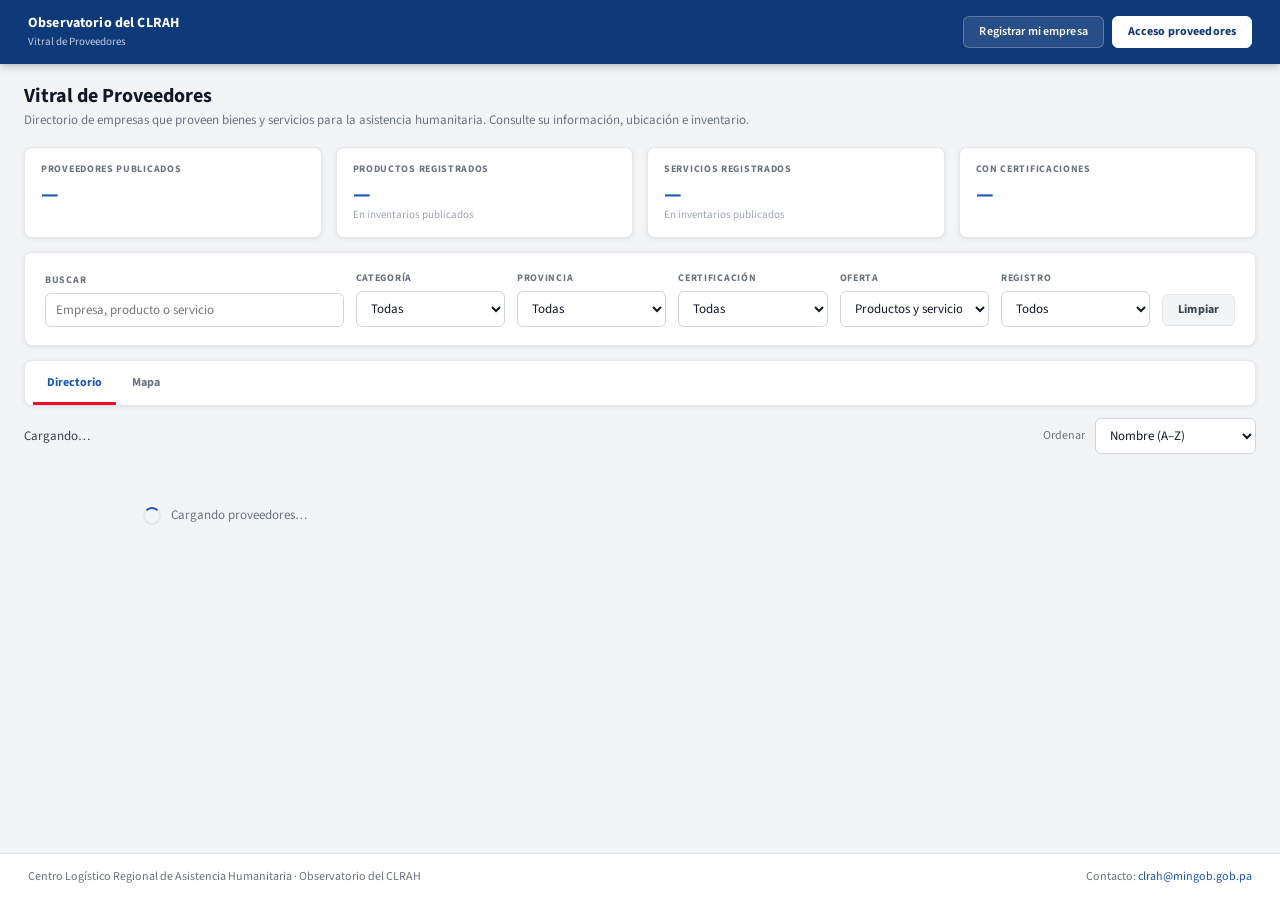
<file: index.html>
<!DOCTYPE html>
<html lang="es">
<head>
  <meta charset="UTF-8">
  <meta name="viewport" content="width=device-width, initial-scale=1">
  <title>Vitral de Proveedores · Observatorio del CLRAH</title>
  <meta name="description" content="Directorio público de empresas proveedoras de bienes y servicios para la asistencia humanitaria del CLRAH.">
  <link rel="stylesheet" href="js/vendor/leaflet/leaflet.css">
  <link rel="stylesheet" href="css/clrah.css">
  <link rel="stylesheet" href="css/vitral.css">
</head>
<body>
  <header class="hdr" id="hdr"></header>

  <main class="contenedor" id="principal">
    <div class="titulo-pagina">
      <div>
        <h1>Vitral de Proveedores</h1>
        <p>Directorio de empresas que proveen bienes y servicios para la asistencia humanitaria. Consulte su información, ubicación e inventario.</p>
      </div>
    </div>

    <div id="aviso"></div>

    <section class="kpis" aria-label="Resumen del directorio">
      <div class="kpi"><div class="kpi-etq">Proveedores publicados</div><div class="kpi-valor" id="k-prov">—</div><div class="kpi-sub" id="k-prov-sub">&nbsp;</div></div>
      <div class="kpi"><div class="kpi-etq">Productos registrados</div><div class="kpi-valor" id="k-prod">—</div><div class="kpi-sub">En inventarios publicados</div></div>
      <div class="kpi"><div class="kpi-etq">Servicios registrados</div><div class="kpi-valor" id="k-serv">—</div><div class="kpi-sub">En inventarios publicados</div></div>
      <div class="kpi"><div class="kpi-etq">Con certificaciones</div><div class="kpi-valor" id="k-cert">—</div><div class="kpi-sub" id="k-cert-sub">&nbsp;</div></div>
    </section>

    <section class="card" aria-label="Búsqueda y filtros">
      <form class="filtros" id="filtros" role="search" onsubmit="return false">
        <div class="campo campo-buscar">
          <label for="f-q">Buscar</label>
          <input type="search" id="f-q" placeholder="Empresa, producto o servicio" autocomplete="off">
        </div>
        <div class="campo">
          <label for="f-cat">Categoría</label>
          <select id="f-cat"><option value="">Todas</option></select>
        </div>
        <div class="campo">
          <label for="f-prov">Provincia</label>
          <select id="f-prov"><option value="">Todas</option></select>
        </div>
        <div class="campo">
          <label for="f-cert">Certificación</label>
          <select id="f-cert"><option value="">Todas</option><option value="__alguna">Con alguna certificación</option></select>
        </div>
        <div class="campo">
          <label for="f-tipo">Oferta</label>
          <select id="f-tipo">
            <option value="">Productos y servicios</option>
            <option value="producto">Ofrece productos</option>
            <option value="servicio">Ofrece servicios</option>
            <option value="frio">Con cámara frigorífica</option>
          </select>
        </div>
        <div class="campo">
          <label for="f-reg">Registro</label>
          <select id="f-reg">
            <option value="">Todos</option>
            <option value="cuenta">Proveedor con cuenta activa</option>
            <option value="referencia">Ficha de referencia CLRAH</option>
          </select>
        </div>
        <div class="acciones">
          <button type="reset" class="btn btn-sec" id="f-limpiar">Limpiar</button>
        </div>
      </form>
    </section>

    <div class="tabs" role="tablist" aria-label="Vistas del directorio">
      <button class="tab" role="tab" data-tab="directorio" aria-controls="p-directorio">Directorio</button>
      <button class="tab" role="tab" data-tab="mapa" aria-controls="p-mapa">Mapa</button>
    </div>

    <div class="barra-resultados">
      <p class="conteo" id="conteo" aria-live="polite">Cargando…</p>
      <label class="flex texto-chico texto-gris" for="orden">Ordenar
        <select id="orden">
          <option value="nombre">Nombre (A–Z)</option>
          <option value="inventario">Mayor inventario</option>
          <option value="reciente">Actualización reciente</option>
        </select>
      </label>
    </div>

    <section data-panel="directorio" id="p-directorio" role="tabpanel">
      <div class="rejilla-prov" id="lista"><div class="cargando-bloque"><span class="spinner"></span>Cargando proveedores…</div></div>
    </section>

    <section data-panel="mapa" id="p-mapa" role="tabpanel" hidden>
      <div class="card">
        <div class="card-cab">
          <div>
            <div class="card-titulo">Ubicación de proveedores</div>
            <div class="card-sub" id="mapa-sub">Seleccione un proveedor en la lista o en el mapa.</div>
          </div>
        </div>
        <div class="mapa-layout">
          <div class="mapa-lista" id="mapa-lista"></div>
          <div class="mapa" id="mapa" aria-label="Mapa de proveedores"></div>
        </div>
      </div>
    </section>
  </main>

  <footer class="pie" id="pie"></footer>

  <script src="js/vendor/supabase.js"></script>
  <script src="js/vendor/leaflet/leaflet.js"></script>
  <script src="js/config.js"></script>
  <script type="module" src="js/vitral.js"></script>
</body>
</html>
</file>
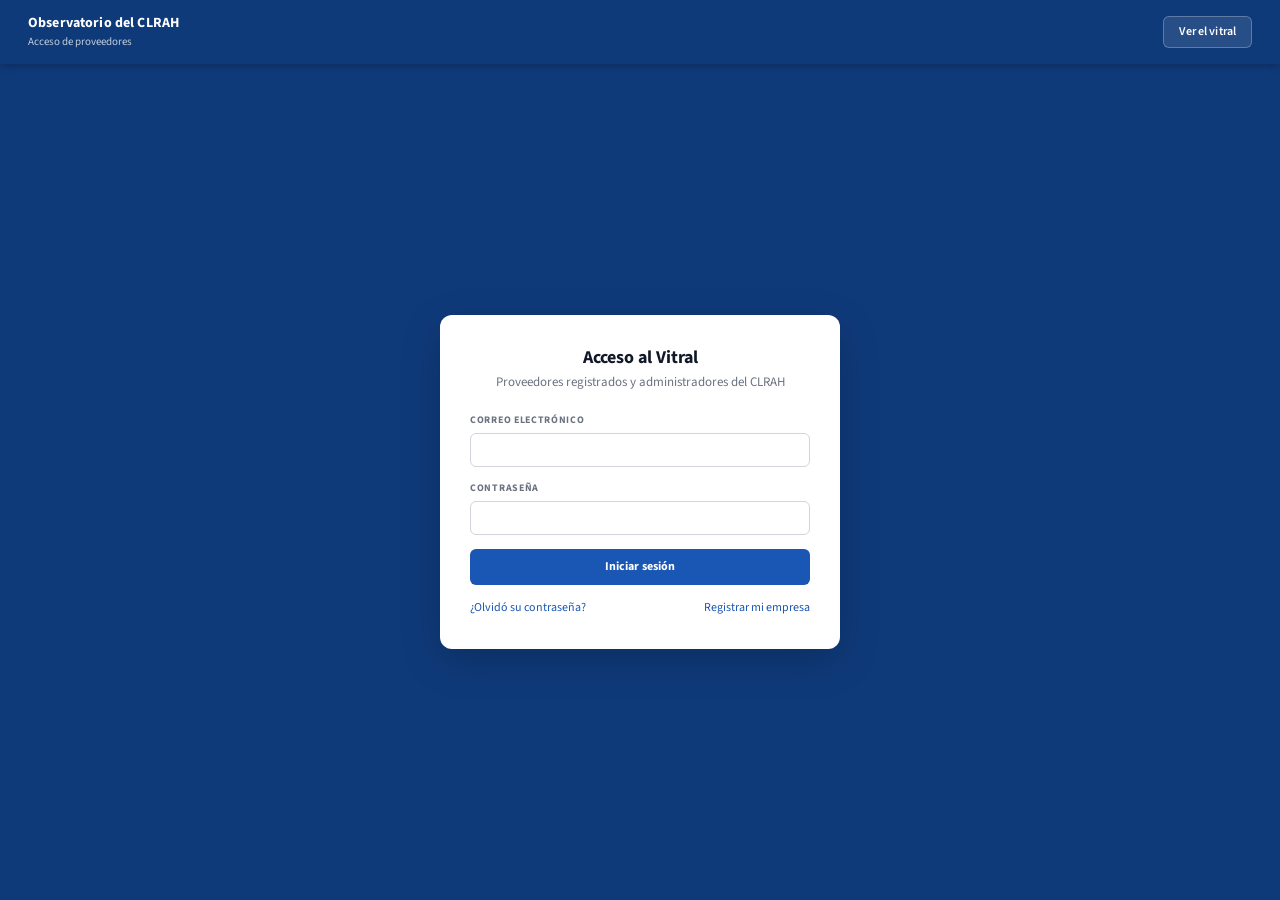
<file: acceso.html>
<!DOCTYPE html>
<html lang="es">
<head>
  <meta charset="UTF-8">
  <meta name="viewport" content="width=device-width, initial-scale=1">
  <title>Acceso · Vitral de Proveedores CLRAH</title>
  <link rel="stylesheet" href="css/clrah.css">
</head>
<body>
  <header class="hdr" id="hdr"></header>

  <main class="pantalla-acceso">
    <div class="panel-acceso">
      <!-- Iniciar sesión -->
      <section data-modo="entrar">
        <h1>Acceso al Vitral</h1>
        <p class="sub">Proveedores registrados y administradores del CLRAH</p>
        <div id="msg-entrar"></div>
        <form id="f-entrar" class="rejilla" novalidate>
          <div class="campo"><label for="e-correo">Correo electrónico</label>
            <input type="email" id="e-correo" name="correo" autocomplete="username" required></div>
          <div class="campo"><label for="e-clave">Contraseña</label>
            <input type="password" id="e-clave" name="clave" autocomplete="current-password" required></div>
          <button class="btn btn-primario" type="submit" style="width:100%;padding:10px">Iniciar sesión</button>
        </form>
        <div class="flex entre mt texto-chico">
          <a href="#" data-ir="recuperar">¿Olvidó su contraseña?</a>
          <a href="registro.html">Registrar mi empresa</a>
        </div>
      </section>

      <!-- Recuperar contraseña -->
      <section data-modo="recuperar" hidden>
        <h1>Recuperar contraseña</h1>
        <p class="sub">Le enviaremos un enlace para crear una contraseña nueva.</p>
        <div id="msg-recuperar"></div>
        <form id="f-recuperar" class="rejilla" novalidate>
          <div class="campo"><label for="r-correo">Correo electrónico</label>
            <input type="email" id="r-correo" name="correo" autocomplete="email" required></div>
          <button class="btn btn-primario" type="submit" style="width:100%;padding:10px">Enviar enlace</button>
        </form>
        <p class="mt texto-chico"><a href="#" data-ir="entrar">Volver a iniciar sesión</a></p>
      </section>

      <!-- Nueva contraseña (al abrir el enlace del correo) -->
      <section data-modo="nueva" hidden>
        <h1>Nueva contraseña</h1>
        <p class="sub">Escriba su nueva contraseña (mínimo 8 caracteres).</p>
        <div id="msg-nueva"></div>
        <form id="f-nueva" class="rejilla" novalidate>
          <div class="campo"><label for="n-clave">Nueva contraseña</label>
            <input type="password" id="n-clave" name="clave" autocomplete="new-password" minlength="8" required></div>
          <div class="campo"><label for="n-clave2">Confirmar contraseña</label>
            <input type="password" id="n-clave2" name="clave2" autocomplete="new-password" required></div>
          <button class="btn btn-primario" type="submit" style="width:100%;padding:10px">Guardar contraseña</button>
        </form>
      </section>
    </div>
  </main>

  <script src="js/vendor/supabase.js"></script>
  <script src="js/config.js"></script>
  <script type="module" src="js/acceso.js"></script>
</body>
</html>
</file>
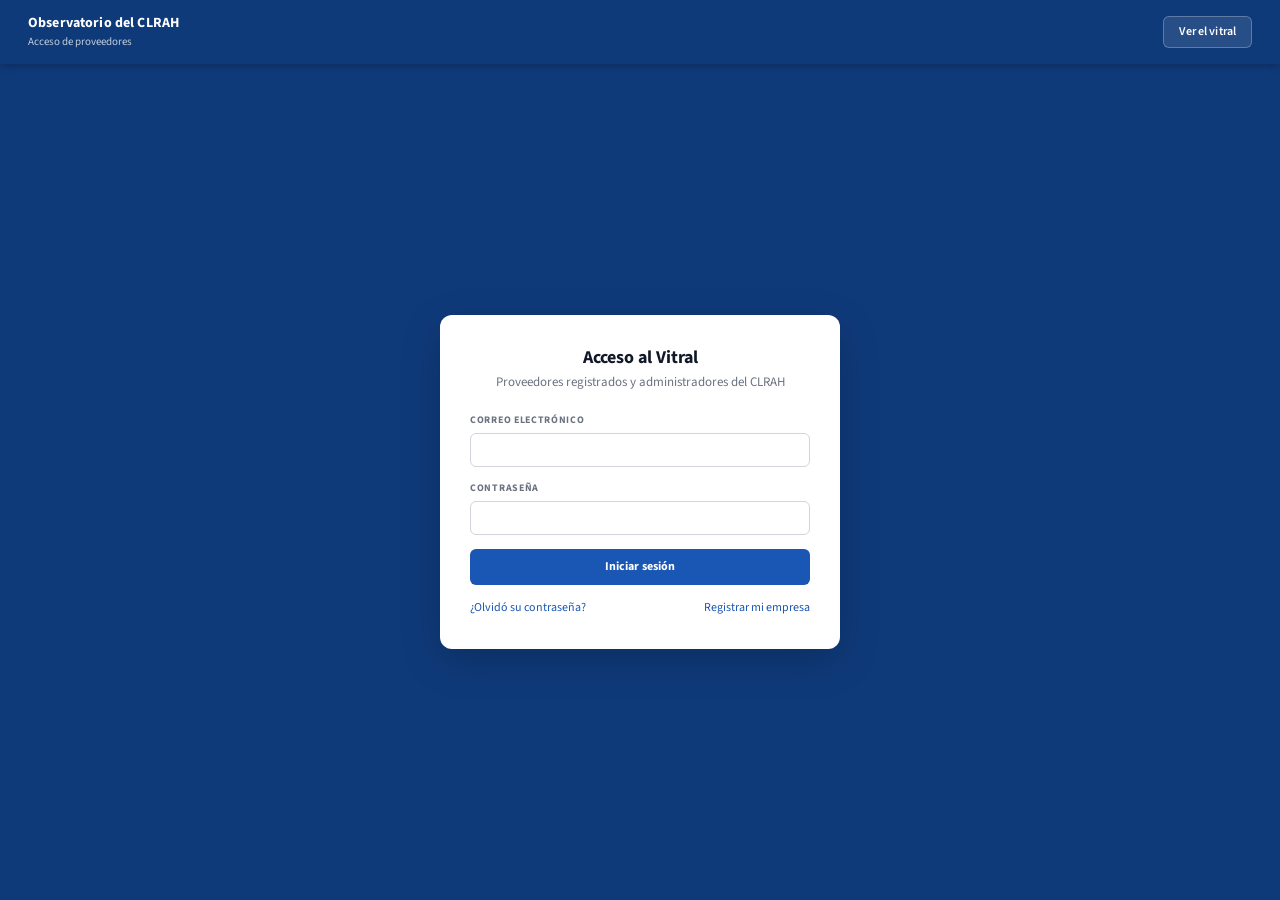
<file: admin.html>
<!DOCTYPE html>
<html lang="es">
<head>
  <meta charset="UTF-8">
  <meta name="viewport" content="width=device-width, initial-scale=1">
  <title>Administración · Vitral de Proveedores CLRAH</title>
  <link rel="stylesheet" href="css/clrah.css">
  <link rel="stylesheet" href="css/vitral.css">
  <link rel="stylesheet" href="css/panel.css">
</head>
<body>
  <header class="hdr" id="hdr"></header>

  <main class="contenedor ancho" id="principal">
    <div class="titulo-pagina">
      <div>
        <h1>Administración del Vitral</h1>
        <p>Validación de proveedores, certificaciones, catálogos, cuentas y bitácora de actividad.</p>
      </div>
    </div>

    <section class="kpis" aria-label="Resumen">
      <div class="kpi"><div class="kpi-etq">Publicados</div><div class="kpi-valor" id="k-pub">—</div><div class="kpi-sub" id="k-pub-sub">&nbsp;</div></div>
      <div class="kpi"><div class="kpi-etq">Solicitudes por revisar</div><div class="kpi-valor" id="k-rev">—</div><div class="kpi-sub">Enviadas o en revisión</div></div>
      <div class="kpi"><div class="kpi-etq">Certificaciones por revisar</div><div class="kpi-valor" id="k-cert">—</div><div class="kpi-sub">Con documento enviado</div></div>
      <div class="kpi"><div class="kpi-etq">Sin ubicación en mapa</div><div class="kpi-valor" id="k-ubic">—</div><div class="kpi-sub">Empresas publicadas</div></div>
    </section>

    <div class="tabs" role="tablist" aria-label="Secciones de administración">
      <button class="tab" role="tab" data-tab="solicitudes">Solicitudes <span class="contador" id="c-sol">0</span></button>
      <button class="tab" role="tab" data-tab="proveedores">Proveedores</button>
      <button class="tab" role="tab" data-tab="certificaciones">Certificaciones <span class="contador" id="c-cert">0</span></button>
      <button class="tab" role="tab" data-tab="requisitos">Requisitos</button>
      <button class="tab" role="tab" data-tab="categorias">Categorías <span class="contador" id="c-cat">0</span></button>
      <button class="tab" role="tab" data-tab="cuentas">Cuentas <span class="contador" id="c-cta">0</span></button>
      <button class="tab" role="tab" data-tab="bitacora">Bitácora</button>
    </div>

    <section data-panel="solicitudes" role="tabpanel" id="p-solicitudes"></section>
    <section data-panel="proveedores" role="tabpanel" id="p-proveedores" hidden></section>
    <section data-panel="certificaciones" role="tabpanel" id="p-certificaciones" hidden></section>
    <section data-panel="requisitos" role="tabpanel" id="p-requisitos" hidden></section>
    <section data-panel="categorias" role="tabpanel" id="p-categorias" hidden></section>
    <section data-panel="cuentas" role="tabpanel" id="p-cuentas" hidden></section>
    <section data-panel="bitacora" role="tabpanel" id="p-bitacora" hidden></section>
  </main>

  <footer class="pie" id="pie"></footer>

  <script src="js/vendor/supabase.js"></script>
  <script src="js/config.js"></script>
  <script type="module" src="js/admin.js"></script>
</body>
</html>
</file>
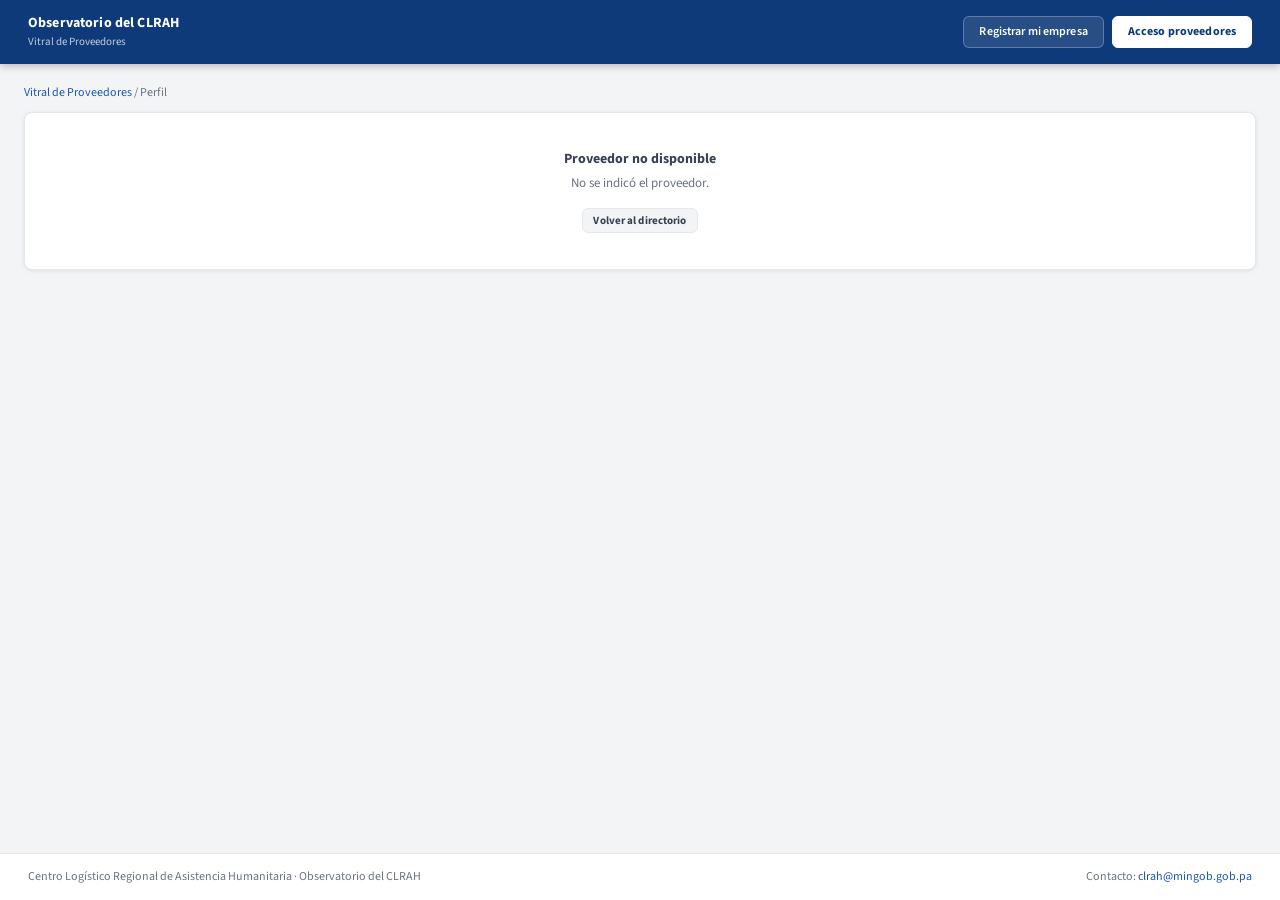
<file: empresa.html>
<!DOCTYPE html>
<html lang="es">
<head>
  <meta charset="UTF-8">
  <meta name="viewport" content="width=device-width, initial-scale=1">
  <title>Perfil de proveedor · Vitral de Proveedores CLRAH</title>
  <link rel="stylesheet" href="js/vendor/leaflet/leaflet.css">
  <link rel="stylesheet" href="css/clrah.css">
  <link rel="stylesheet" href="css/vitral.css">
</head>
<body>
  <header class="hdr" id="hdr"></header>

  <main class="contenedor" id="principal">
    <nav class="migas" aria-label="Ruta"><a href="index.html">Vitral de Proveedores</a> / <span id="miga-nombre">Perfil</span></nav>
    <div id="contenido"><div class="cargando-bloque"><span class="spinner"></span>Cargando perfil…</div></div>
  </main>

  <footer class="pie" id="pie"></footer>

  <script src="js/vendor/supabase.js"></script>
  <script src="js/vendor/leaflet/leaflet.js"></script>
  <script src="js/config.js"></script>
  <script type="module" src="js/empresa.js"></script>
</body>
</html>
</file>
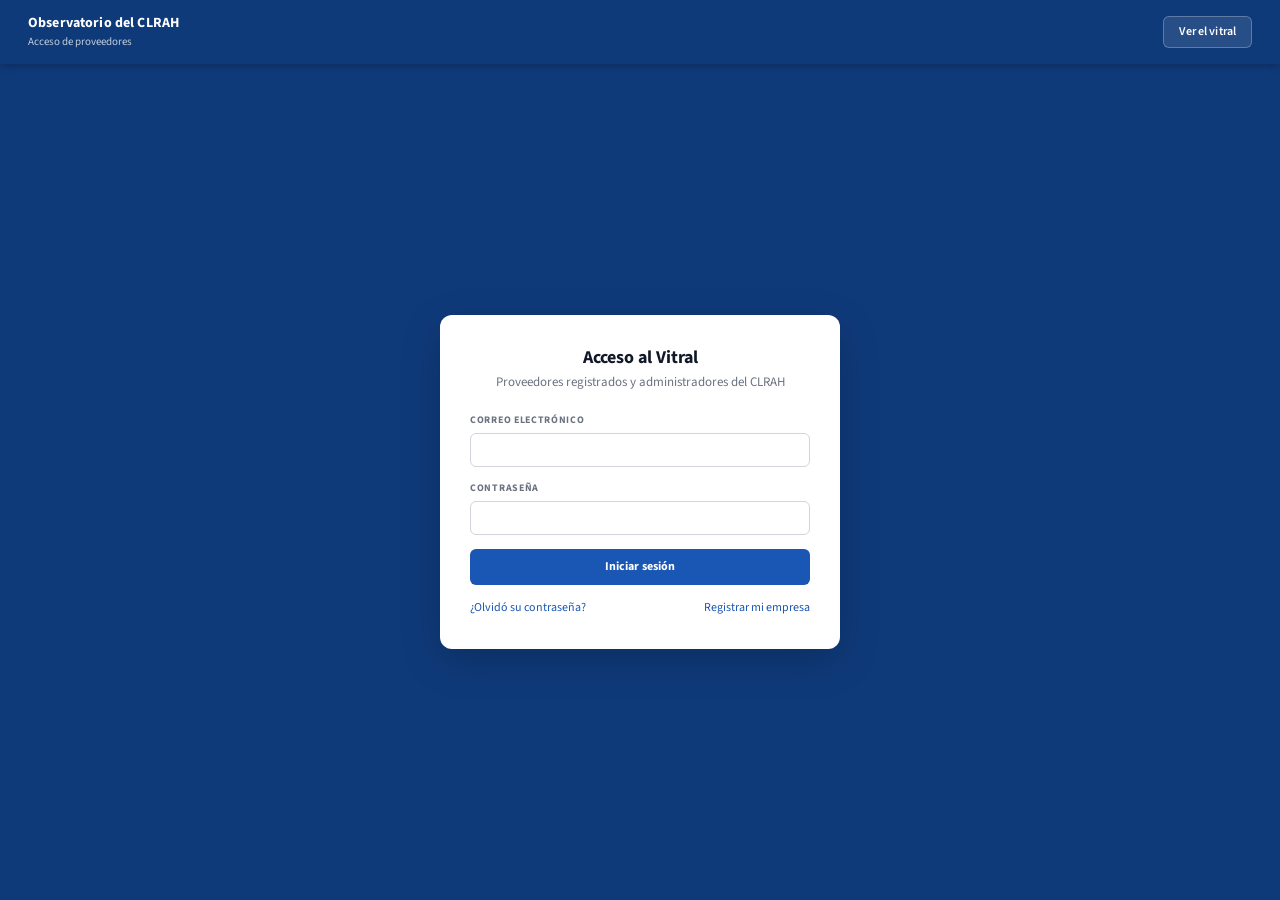
<file: panel.html>
<!DOCTYPE html>
<html lang="es">
<head>
  <meta charset="UTF-8">
  <meta name="viewport" content="width=device-width, initial-scale=1">
  <title>Panel del proveedor · Vitral de Proveedores CLRAH</title>
  <link rel="stylesheet" href="js/vendor/leaflet/leaflet.css">
  <link rel="stylesheet" href="css/clrah.css">
  <link rel="stylesheet" href="css/vitral.css">
  <link rel="stylesheet" href="css/panel.css">
</head>
<body>
  <header class="hdr" id="hdr"></header>

  <main class="contenedor" id="principal">
    <div id="banner"></div>
    <div class="titulo-pagina">
      <div>
        <h1 id="titulo">Panel del proveedor</h1>
        <p id="subtitulo">Administre la información pública y el inventario de su empresa.</p>
      </div>
      <div class="acciones" id="acciones-titulo"></div>
    </div>

    <div class="tabs" role="tablist" aria-label="Secciones del panel">
      <button class="tab" role="tab" data-tab="solicitud">Estado de la solicitud</button>
      <button class="tab" role="tab" data-tab="empresa">Mi empresa</button>
      <button class="tab" role="tab" data-tab="inventario">Inventario <span class="contador" id="c-inv">0</span></button>
      <button class="tab" role="tab" data-tab="certificaciones">Certificaciones <span class="contador" id="c-cert">0</span></button>
      <button class="tab" role="tab" data-tab="historial">Historial</button>
    </div>

    <section data-panel="solicitud" role="tabpanel" id="p-solicitud"></section>
    <section data-panel="empresa" role="tabpanel" id="p-empresa" hidden></section>
    <section data-panel="inventario" role="tabpanel" id="p-inventario" hidden></section>
    <section data-panel="certificaciones" role="tabpanel" id="p-certificaciones" hidden></section>
    <section data-panel="historial" role="tabpanel" id="p-historial" hidden></section>
  </main>

  <footer class="pie" id="pie"></footer>

  <script src="js/vendor/supabase.js"></script>
  <script src="js/vendor/leaflet/leaflet.js"></script>
  <script src="js/config.js"></script>
  <script type="module" src="js/panel.js"></script>
</body>
</html>
</file>
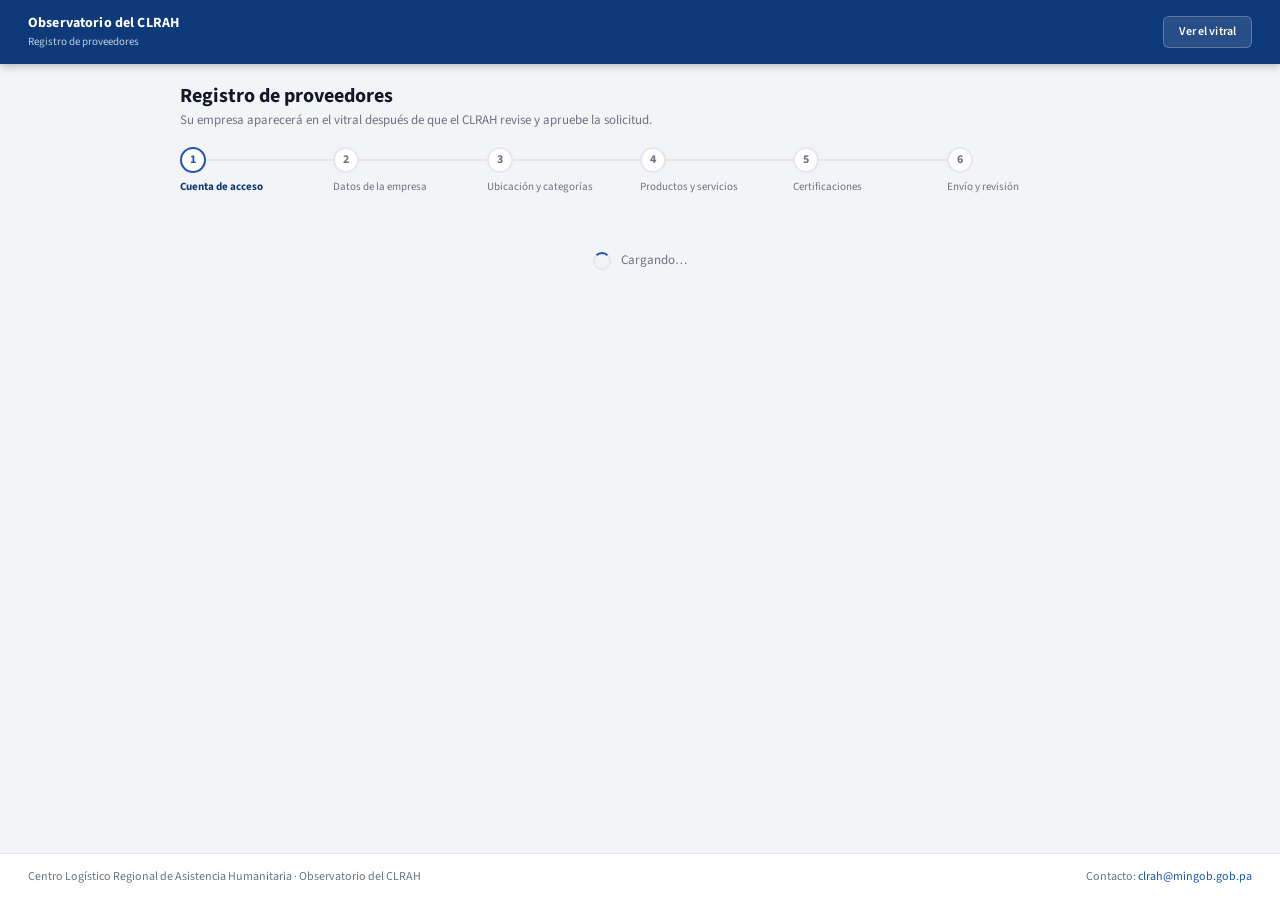
<file: registro.html>
<!DOCTYPE html>
<html lang="es">
<head>
  <meta charset="UTF-8">
  <meta name="viewport" content="width=device-width, initial-scale=1">
  <title>Registro de proveedores · Vitral de Proveedores CLRAH</title>
  <link rel="stylesheet" href="js/vendor/leaflet/leaflet.css">
  <link rel="stylesheet" href="css/clrah.css">
  <link rel="stylesheet" href="css/vitral.css">
  <link rel="stylesheet" href="css/panel.css">
</head>
<body>
  <header class="hdr" id="hdr"></header>

  <main class="contenedor angosto" id="principal">
    <div class="titulo-pagina">
      <div>
        <h1>Registro de proveedores</h1>
        <p>Su empresa aparecerá en el vitral después de que el CLRAH revise y apruebe la solicitud.</p>
      </div>
    </div>

    <ol class="pasos" id="pasos" aria-label="Pasos del registro">
      <li data-paso="1"><span class="p-nombre">Cuenta de acceso</span></li>
      <li data-paso="2"><span class="p-nombre">Datos de la empresa</span></li>
      <li data-paso="3"><span class="p-nombre">Ubicación y categorías</span></li>
      <li data-paso="4"><span class="p-nombre">Productos y servicios</span></li>
      <li data-paso="5"><span class="p-nombre">Certificaciones</span></li>
      <li data-paso="6"><span class="p-nombre">Envío y revisión</span></li>
    </ol>

    <div id="aviso"></div>
    <div id="contenido"><div class="cargando-bloque"><span class="spinner"></span>Cargando…</div></div>
  </main>

  <footer class="pie" id="pie"></footer>

  <script src="js/vendor/supabase.js"></script>
  <script src="js/vendor/leaflet/leaflet.js"></script>
  <script src="js/config.js"></script>
  <script type="module" src="js/registro.js"></script>
</body>
</html>
</file>
<file: js/vendor/leaflet/leaflet.css>
/* required styles */

.leaflet-pane,
.leaflet-tile,
.leaflet-marker-icon,
.leaflet-marker-shadow,
.leaflet-tile-container,
.leaflet-pane > svg,
.leaflet-pane > canvas,
.leaflet-zoom-box,
.leaflet-image-layer,
.leaflet-layer {
	position: absolute;
	left: 0;
	top: 0;
	}
.leaflet-container {
	overflow: hidden;
	}
.leaflet-tile,
.leaflet-marker-icon,
.leaflet-marker-shadow {
	-webkit-user-select: none;
	   -moz-user-select: none;
	        user-select: none;
	  -webkit-user-drag: none;
	}
/* Prevents IE11 from highlighting tiles in blue */
.leaflet-tile::selection {
	background: transparent;
}
/* Safari renders non-retina tile on retina better with this, but Chrome is worse */
.leaflet-safari .leaflet-tile {
	image-rendering: -webkit-optimize-contrast;
	}
/* hack that prevents hw layers "stretching" when loading new tiles */
.leaflet-safari .leaflet-tile-container {
	width: 1600px;
	height: 1600px;
	-webkit-transform-origin: 0 0;
	}
.leaflet-marker-icon,
.leaflet-marker-shadow {
	display: block;
	}
/* .leaflet-container svg: reset svg max-width decleration shipped in Joomla! (joomla.org) 3.x */
/* .leaflet-container img: map is broken in FF if you have max-width: 100% on tiles */
.leaflet-container .leaflet-overlay-pane svg {
	max-width: none !important;
	max-height: none !important;
	}
.leaflet-container .leaflet-marker-pane img,
.leaflet-container .leaflet-shadow-pane img,
.leaflet-container .leaflet-tile-pane img,
.leaflet-container img.leaflet-image-layer,
.leaflet-container .leaflet-tile {
	max-width: none !important;
	max-height: none !important;
	width: auto;
	padding: 0;
	}

.leaflet-container img.leaflet-tile {
	/* See: https://bugs.chromium.org/p/chromium/issues/detail?id=600120 */
	mix-blend-mode: plus-lighter;
}

.leaflet-container.leaflet-touch-zoom {
	-ms-touch-action: pan-x pan-y;
	touch-action: pan-x pan-y;
	}
.leaflet-container.leaflet-touch-drag {
	-ms-touch-action: pinch-zoom;
	/* Fallback for FF which doesn't support pinch-zoom */
	touch-action: none;
	touch-action: pinch-zoom;
}
.leaflet-container.leaflet-touch-drag.leaflet-touch-zoom {
	-ms-touch-action: none;
	touch-action: none;
}
.leaflet-container {
	-webkit-tap-highlight-color: transparent;
}
.leaflet-container a {
	-webkit-tap-highlight-color: rgba(51, 181, 229, 0.4);
}
.leaflet-tile {
	filter: inherit;
	visibility: hidden;
	}
.leaflet-tile-loaded {
	visibility: inherit;
	}
.leaflet-zoom-box {
	width: 0;
	height: 0;
	-moz-box-sizing: border-box;
	     box-sizing: border-box;
	z-index: 800;
	}
/* workaround for https://bugzilla.mozilla.org/show_bug.cgi?id=888319 */
.leaflet-overlay-pane svg {
	-moz-user-select: none;
	}

.leaflet-pane         { z-index: 400; }

.leaflet-tile-pane    { z-index: 200; }
.leaflet-overlay-pane { z-index: 400; }
.leaflet-shadow-pane  { z-index: 500; }
.leaflet-marker-pane  { z-index: 600; }
.leaflet-tooltip-pane   { z-index: 650; }
.leaflet-popup-pane   { z-index: 700; }

.leaflet-map-pane canvas { z-index: 100; }
.leaflet-map-pane svg    { z-index: 200; }

.leaflet-vml-shape {
	width: 1px;
	height: 1px;
	}
.lvml {
	behavior: url(#default#VML);
	display: inline-block;
	position: absolute;
	}


/* control positioning */

.leaflet-control {
	position: relative;
	z-index: 800;
	pointer-events: visiblePainted; /* IE 9-10 doesn't have auto */
	pointer-events: auto;
	}
.leaflet-top,
.leaflet-bottom {
	position: absolute;
	z-index: 1000;
	pointer-events: none;
	}
.leaflet-top {
	top: 0;
	}
.leaflet-right {
	right: 0;
	}
.leaflet-bottom {
	bottom: 0;
	}
.leaflet-left {
	left: 0;
	}
.leaflet-control {
	float: left;
	clear: both;
	}
.leaflet-right .leaflet-control {
	float: right;
	}
.leaflet-top .leaflet-control {
	margin-top: 10px;
	}
.leaflet-bottom .leaflet-control {
	margin-bottom: 10px;
	}
.leaflet-left .leaflet-control {
	margin-left: 10px;
	}
.leaflet-right .leaflet-control {
	margin-right: 10px;
	}


/* zoom and fade animations */

.leaflet-fade-anim .leaflet-popup {
	opacity: 0;
	-webkit-transition: opacity 0.2s linear;
	   -moz-transition: opacity 0.2s linear;
	        transition: opacity 0.2s linear;
	}
.leaflet-fade-anim .leaflet-map-pane .leaflet-popup {
	opacity: 1;
	}
.leaflet-zoom-animated {
	-webkit-transform-origin: 0 0;
	    -ms-transform-origin: 0 0;
	        transform-origin: 0 0;
	}
svg.leaflet-zoom-animated {
	will-change: transform;
}

.leaflet-zoom-anim .leaflet-zoom-animated {
	-webkit-transition: -webkit-transform 0.25s cubic-bezier(0,0,0.25,1);
	   -moz-transition:    -moz-transform 0.25s cubic-bezier(0,0,0.25,1);
	        transition:         transform 0.25s cubic-bezier(0,0,0.25,1);
	}
.leaflet-zoom-anim .leaflet-tile,
.leaflet-pan-anim .leaflet-tile {
	-webkit-transition: none;
	   -moz-transition: none;
	        transition: none;
	}

.leaflet-zoom-anim .leaflet-zoom-hide {
	visibility: hidden;
	}


/* cursors */

.leaflet-interactive {
	cursor: pointer;
	}
.leaflet-grab {
	cursor: -webkit-grab;
	cursor:    -moz-grab;
	cursor:         grab;
	}
.leaflet-crosshair,
.leaflet-crosshair .leaflet-interactive {
	cursor: crosshair;
	}
.leaflet-popup-pane,
.leaflet-control {
	cursor: auto;
	}
.leaflet-dragging .leaflet-grab,
.leaflet-dragging .leaflet-grab .leaflet-interactive,
.leaflet-dragging .leaflet-marker-draggable {
	cursor: move;
	cursor: -webkit-grabbing;
	cursor:    -moz-grabbing;
	cursor:         grabbing;
	}

/* marker & overlays interactivity */
.leaflet-marker-icon,
.leaflet-marker-shadow,
.leaflet-image-layer,
.leaflet-pane > svg path,
.leaflet-tile-container {
	pointer-events: none;
	}

.leaflet-marker-icon.leaflet-interactive,
.leaflet-image-layer.leaflet-interactive,
.leaflet-pane > svg path.leaflet-interactive,
svg.leaflet-image-layer.leaflet-interactive path {
	pointer-events: visiblePainted; /* IE 9-10 doesn't have auto */
	pointer-events: auto;
	}

/* visual tweaks */

.leaflet-container {
	background: #ddd;
	outline-offset: 1px;
	}
.leaflet-container a {
	color: #0078A8;
	}
.leaflet-zoom-box {
	border: 2px dotted #38f;
	background: rgba(255,255,255,0.5);
	}


/* general typography */
.leaflet-container {
	font-family: "Helvetica Neue", Arial, Helvetica, sans-serif;
	font-size: 12px;
	font-size: 0.75rem;
	line-height: 1.5;
	}


/* general toolbar styles */

.leaflet-bar {
	box-shadow: 0 1px 5px rgba(0,0,0,0.65);
	border-radius: 4px;
	}
.leaflet-bar a {
	background-color: #fff;
	border-bottom: 1px solid #ccc;
	width: 26px;
	height: 26px;
	line-height: 26px;
	display: block;
	text-align: center;
	text-decoration: none;
	color: black;
	}
.leaflet-bar a,
.leaflet-control-layers-toggle {
	background-position: 50% 50%;
	background-repeat: no-repeat;
	display: block;
	}
.leaflet-bar a:hover,
.leaflet-bar a:focus {
	background-color: #f4f4f4;
	}
.leaflet-bar a:first-child {
	border-top-left-radius: 4px;
	border-top-right-radius: 4px;
	}
.leaflet-bar a:last-child {
	border-bottom-left-radius: 4px;
	border-bottom-right-radius: 4px;
	border-bottom: none;
	}
.leaflet-bar a.leaflet-disabled {
	cursor: default;
	background-color: #f4f4f4;
	color: #bbb;
	}

.leaflet-touch .leaflet-bar a {
	width: 30px;
	height: 30px;
	line-height: 30px;
	}
.leaflet-touch .leaflet-bar a:first-child {
	border-top-left-radius: 2px;
	border-top-right-radius: 2px;
	}
.leaflet-touch .leaflet-bar a:last-child {
	border-bottom-left-radius: 2px;
	border-bottom-right-radius: 2px;
	}

/* zoom control */

.leaflet-control-zoom-in,
.leaflet-control-zoom-out {
	font: bold 18px 'Lucida Console', Monaco, monospace;
	text-indent: 1px;
	}

.leaflet-touch .leaflet-control-zoom-in, .leaflet-touch .leaflet-control-zoom-out  {
	font-size: 22px;
	}


/* layers control */

.leaflet-control-layers {
	box-shadow: 0 1px 5px rgba(0,0,0,0.4);
	background: #fff;
	border-radius: 5px;
	}
.leaflet-control-layers-toggle {
	background-image: url(images/layers.png);
	width: 36px;
	height: 36px;
	}
.leaflet-retina .leaflet-control-layers-toggle {
	background-image: url(images/layers-2x.png);
	background-size: 26px 26px;
	}
.leaflet-touch .leaflet-control-layers-toggle {
	width: 44px;
	height: 44px;
	}
.leaflet-control-layers .leaflet-control-layers-list,
.leaflet-control-layers-expanded .leaflet-control-layers-toggle {
	display: none;
	}
.leaflet-control-layers-expanded .leaflet-control-layers-list {
	display: block;
	position: relative;
	}
.leaflet-control-layers-expanded {
	padding: 6px 10px 6px 6px;
	color: #333;
	background: #fff;
	}
.leaflet-control-layers-scrollbar {
	overflow-y: scroll;
	overflow-x: hidden;
	padding-right: 5px;
	}
.leaflet-control-layers-selector {
	margin-top: 2px;
	position: relative;
	top: 1px;
	}
.leaflet-control-layers label {
	display: block;
	font-size: 13px;
	font-size: 1.08333em;
	}
.leaflet-control-layers-separator {
	height: 0;
	border-top: 1px solid #ddd;
	margin: 5px -10px 5px -6px;
	}

/* Default icon URLs */
.leaflet-default-icon-path { /* used only in path-guessing heuristic, see L.Icon.Default */
	background-image: url(images/marker-icon.png);
	}


/* attribution and scale controls */

.leaflet-container .leaflet-control-attribution {
	background: #fff;
	background: rgba(255, 255, 255, 0.8);
	margin: 0;
	}
.leaflet-control-attribution,
.leaflet-control-scale-line {
	padding: 0 5px;
	color: #333;
	line-height: 1.4;
	}
.leaflet-control-attribution a {
	text-decoration: none;
	}
.leaflet-control-attribution a:hover,
.leaflet-control-attribution a:focus {
	text-decoration: underline;
	}
.leaflet-attribution-flag {
	display: inline !important;
	vertical-align: baseline !important;
	width: 1em;
	height: 0.6669em;
	}
.leaflet-left .leaflet-control-scale {
	margin-left: 5px;
	}
.leaflet-bottom .leaflet-control-scale {
	margin-bottom: 5px;
	}
.leaflet-control-scale-line {
	border: 2px solid #777;
	border-top: none;
	line-height: 1.1;
	padding: 2px 5px 1px;
	white-space: nowrap;
	-moz-box-sizing: border-box;
	     box-sizing: border-box;
	background: rgba(255, 255, 255, 0.8);
	text-shadow: 1px 1px #fff;
	}
.leaflet-control-scale-line:not(:first-child) {
	border-top: 2px solid #777;
	border-bottom: none;
	margin-top: -2px;
	}
.leaflet-control-scale-line:not(:first-child):not(:last-child) {
	border-bottom: 2px solid #777;
	}

.leaflet-touch .leaflet-control-attribution,
.leaflet-touch .leaflet-control-layers,
.leaflet-touch .leaflet-bar {
	box-shadow: none;
	}
.leaflet-touch .leaflet-control-layers,
.leaflet-touch .leaflet-bar {
	border: 2px solid rgba(0,0,0,0.2);
	background-clip: padding-box;
	}


/* popup */

.leaflet-popup {
	position: absolute;
	text-align: center;
	margin-bottom: 20px;
	}
.leaflet-popup-content-wrapper {
	padding: 1px;
	text-align: left;
	border-radius: 12px;
	}
.leaflet-popup-content {
	margin: 13px 24px 13px 20px;
	line-height: 1.3;
	font-size: 13px;
	font-size: 1.08333em;
	min-height: 1px;
	}
.leaflet-popup-content p {
	margin: 17px 0;
	margin: 1.3em 0;
	}
.leaflet-popup-tip-container {
	width: 40px;
	height: 20px;
	position: absolute;
	left: 50%;
	margin-top: -1px;
	margin-left: -20px;
	overflow: hidden;
	pointer-events: none;
	}
.leaflet-popup-tip {
	width: 17px;
	height: 17px;
	padding: 1px;

	margin: -10px auto 0;
	pointer-events: auto;

	-webkit-transform: rotate(45deg);
	   -moz-transform: rotate(45deg);
	    -ms-transform: rotate(45deg);
	        transform: rotate(45deg);
	}
.leaflet-popup-content-wrapper,
.leaflet-popup-tip {
	background: white;
	color: #333;
	box-shadow: 0 3px 14px rgba(0,0,0,0.4);
	}
.leaflet-container a.leaflet-popup-close-button {
	position: absolute;
	top: 0;
	right: 0;
	border: none;
	text-align: center;
	width: 24px;
	height: 24px;
	font: 16px/24px Tahoma, Verdana, sans-serif;
	color: #757575;
	text-decoration: none;
	background: transparent;
	}
.leaflet-container a.leaflet-popup-close-button:hover,
.leaflet-container a.leaflet-popup-close-button:focus {
	color: #585858;
	}
.leaflet-popup-scrolled {
	overflow: auto;
	}

.leaflet-oldie .leaflet-popup-content-wrapper {
	-ms-zoom: 1;
	}
.leaflet-oldie .leaflet-popup-tip {
	width: 24px;
	margin: 0 auto;

	-ms-filter: "progid:DXImageTransform.Microsoft.Matrix(M11=0.70710678, M12=0.70710678, M21=-0.70710678, M22=0.70710678)";
	filter: progid:DXImageTransform.Microsoft.Matrix(M11=0.70710678, M12=0.70710678, M21=-0.70710678, M22=0.70710678);
	}

.leaflet-oldie .leaflet-control-zoom,
.leaflet-oldie .leaflet-control-layers,
.leaflet-oldie .leaflet-popup-content-wrapper,
.leaflet-oldie .leaflet-popup-tip {
	border: 1px solid #999;
	}


/* div icon */

.leaflet-div-icon {
	background: #fff;
	border: 1px solid #666;
	}


/* Tooltip */
/* Base styles for the element that has a tooltip */
.leaflet-tooltip {
	position: absolute;
	padding: 6px;
	background-color: #fff;
	border: 1px solid #fff;
	border-radius: 3px;
	color: #222;
	white-space: nowrap;
	-webkit-user-select: none;
	-moz-user-select: none;
	-ms-user-select: none;
	user-select: none;
	pointer-events: none;
	box-shadow: 0 1px 3px rgba(0,0,0,0.4);
	}
.leaflet-tooltip.leaflet-interactive {
	cursor: pointer;
	pointer-events: auto;
	}
.leaflet-tooltip-top:before,
.leaflet-tooltip-bottom:before,
.leaflet-tooltip-left:before,
.leaflet-tooltip-right:before {
	position: absolute;
	pointer-events: none;
	border: 6px solid transparent;
	background: transparent;
	content: "";
	}

/* Directions */

.leaflet-tooltip-bottom {
	margin-top: 6px;
}
.leaflet-tooltip-top {
	margin-top: -6px;
}
.leaflet-tooltip-bottom:before,
.leaflet-tooltip-top:before {
	left: 50%;
	margin-left: -6px;
	}
.leaflet-tooltip-top:before {
	bottom: 0;
	margin-bottom: -12px;
	border-top-color: #fff;
	}
.leaflet-tooltip-bottom:before {
	top: 0;
	margin-top: -12px;
	margin-left: -6px;
	border-bottom-color: #fff;
	}
.leaflet-tooltip-left {
	margin-left: -6px;
}
.leaflet-tooltip-right {
	margin-left: 6px;
}
.leaflet-tooltip-left:before,
.leaflet-tooltip-right:before {
	top: 50%;
	margin-top: -6px;
	}
.leaflet-tooltip-left:before {
	right: 0;
	margin-right: -12px;
	border-left-color: #fff;
	}
.leaflet-tooltip-right:before {
	left: 0;
	margin-left: -12px;
	border-right-color: #fff;
	}

/* Printing */

@media print {
	/* Prevent printers from removing background-images of controls. */
	.leaflet-control {
		-webkit-print-color-adjust: exact;
		print-color-adjust: exact;
		}
	}
</file>
<file: css/clrah.css>
/* =====================================================================
   clrah.css — Sistema de diseño CLRAH (base compartida)
   Fuente de verdad: DESIGN_SYSTEM_CLRAH.md
   Contenido:
     1. Tipografía local       6. Botones
     2. Tokens                 7. Formularios
     3. Base                   8. Tablas
     4. Header y contenedor    9. Pestañas, badges, alertas
     5. Tarjetas y KPI        10. Modal, toast, estados, utilidades
   ===================================================================== */

/* 1. Tipografía (archivos locales, sin depender de Google Fonts) -------- */
@font-face { font-family: 'Source Sans 3'; font-style: normal; font-weight: 400; font-display: swap;
  src: url('../fonts/source-sans-3-latin-400-normal.woff2') format('woff2'); }
@font-face { font-family: 'Source Sans 3'; font-style: italic; font-weight: 400; font-display: swap;
  src: url('../fonts/source-sans-3-latin-400-italic.woff2') format('woff2'); }
@font-face { font-family: 'Source Sans 3'; font-style: normal; font-weight: 600; font-display: swap;
  src: url('../fonts/source-sans-3-latin-600-normal.woff2') format('woff2'); }
@font-face { font-family: 'Source Sans 3'; font-style: normal; font-weight: 700; font-display: swap;
  src: url('../fonts/source-sans-3-latin-700-normal.woff2') format('woff2'); }

/* 2. Tokens ------------------------------------------------------------- */
:root {
  --rojo: #F90525;
  --azul: #1A57B4;
  --azul-d: #0F3A7A;
  --azul-l: #EEF4FF;
  --gris: #6B7280;
  --gris-l: #9CA3AF;
  --bg: #F3F4F6;
  --white: #FFFFFF;
  --border: #E5E7EB;
  --text: #111827;
  --text2: #374151;
  --fila-alterna: #F9FAFB;
  --radius: 8px;
  --radius-ctl: 6px;
  --shadow: 0 1px 4px rgba(0,0,0,.08);
  --shadow-header: 0 2px 8px rgba(0,0,0,.25);
  --shadow-modal: 0 20px 60px rgba(0,0,0,.25);
  --focus: 0 0 0 2px rgba(26,87,180,.18);

  --success-bg: #DCFCE7; --success-text: #166534;
  --error-bg: #FEE2E2;   --error-text: #991B1B;
  --warning-bg: #FEF3C7; --warning-text: #92400E;
  --info-bg: #EEF4FF;    --info-text: #1D4ED8;
  --neutral-bg: #F3F4F6; --neutral-text: #374151;

  --font-sans: 'Source Sans 3', 'Segoe UI', system-ui, -apple-system, sans-serif;
  --header-h: 64px;
}

/* 3. Base --------------------------------------------------------------- */
*, *::before, *::after { box-sizing: border-box; }
html { font-size: 14px; -webkit-text-size-adjust: 100%; }
body {
  margin: 0; font-family: var(--font-sans); background: var(--bg); color: var(--text);
  line-height: 1.5; min-height: 100vh; display: flex; flex-direction: column;
}
main { flex: 1; }
a { color: var(--azul); text-decoration: none; }
a:hover { text-decoration: underline; }
h1, h2, h3, h4 { margin: 0; line-height: 1.25; color: var(--text); }
p { margin: 0; }
img { max-width: 100%; }
:focus-visible { outline: 2px solid var(--azul); outline-offset: 2px; }
.sr-only { position: absolute; width: 1px; height: 1px; overflow: hidden; clip: rect(0 0 0 0); white-space: nowrap; }
[hidden] { display: none !important; }
.txt-corto { display: none; }

/* 4. Header y contenedor ------------------------------------------------ */
.hdr {
  position: sticky; top: 0; z-index: 900; height: var(--header-h);
  background: var(--azul-d); color: #fff; box-shadow: var(--shadow-header);
  display: flex; align-items: center; justify-content: space-between; gap: 16px; padding: 0 28px;
}
.hdr-marca { display: flex; align-items: center; gap: 14px; min-width: 0; color: #fff; }
.hdr-marca:hover { text-decoration: none; }
.hdr-logo { height: 36px; width: auto; }
.hdr-sep { width: 1px; height: 30px; background: rgba(255,255,255,.25); }
.hdr-textos { min-width: 0; display: flex; flex-direction: column; }
.hdr-titulo { font-size: 14px; font-weight: 700; letter-spacing: .01em; white-space: nowrap; overflow: hidden; text-overflow: ellipsis; }
.hdr-sub { font-size: 11px; opacity: .75; white-space: nowrap; overflow: hidden; text-overflow: ellipsis; }
.hdr-acciones { display: flex; align-items: center; gap: 8px; flex-shrink: 0; }
.hdr-usuario { font-size: 12px; opacity: .85; max-width: 220px; overflow: hidden; text-overflow: ellipsis; white-space: nowrap; }

.contenedor { width: min(100% - 48px, 1280px); margin: 20px auto 40px; }
.contenedor.ancho { width: min(100% - 48px, 1400px); }
.contenedor.angosto { width: min(100% - 48px, 920px); }

.pie {
  border-top: 1px solid var(--border); background: var(--white); color: var(--gris);
  font-size: 12px; padding: 14px 28px; display: flex; justify-content: space-between; gap: 12px; flex-wrap: wrap;
}

.titulo-pagina { display: flex; align-items: flex-end; justify-content: space-between; gap: 16px; flex-wrap: wrap; margin-bottom: 16px; }
.titulo-pagina h1 { font-size: 20px; font-weight: 700; }
.titulo-pagina p { color: var(--gris); font-size: 13px; margin-top: 2px; }
.migas { font-size: 12px; color: var(--gris); margin-bottom: 10px; }

/* 5. Tarjetas y KPI ----------------------------------------------------- */
.card {
  background: var(--white); border: 1px solid var(--border); border-radius: var(--radius);
  padding: 18px 20px; margin-bottom: 14px; box-shadow: var(--shadow);
}
.card-cab { display: flex; align-items: flex-start; justify-content: space-between; gap: 12px; margin-bottom: 14px; flex-wrap: wrap; }
.card-titulo { font-size: 13px; font-weight: 700; color: var(--text); }
.card-sub { font-size: 12px; color: var(--gris); margin-top: 2px; }
.seccion-titulo { font-size: 10px; font-weight: 700; color: var(--gris); text-transform: uppercase; letter-spacing: .07em; margin: 0 0 8px; }

.kpis { display: grid; grid-template-columns: repeat(4, minmax(0, 1fr)); gap: 14px; margin-bottom: 14px; }
.kpi { background: var(--white); border: 1px solid var(--border); border-radius: var(--radius); padding: 14px 16px; box-shadow: var(--shadow); }
.kpi-etq { font-size: 10px; font-weight: 700; color: var(--gris); text-transform: uppercase; letter-spacing: .07em; }
.kpi-valor { font-size: 22px; font-weight: 700; color: var(--azul); line-height: 1.2; margin-top: 4px; }
.kpi-sub { font-size: 11px; color: var(--gris-l); }

/* 6. Botones ------------------------------------------------------------ */
.btn {
  display: inline-flex; align-items: center; justify-content: center; gap: 6px;
  font: 700 12px/1.2 var(--font-sans); letter-spacing: .01em;
  padding: 8px 15px; border-radius: var(--radius-ctl); border: 1px solid transparent;
  cursor: pointer; transition: background .15s, border-color .15s, color .15s; white-space: nowrap;
  text-decoration: none !important;
}
.btn:disabled, .btn[aria-disabled="true"] { opacity: .55; cursor: not-allowed; }
.btn-primario { background: var(--azul); color: #fff; }
.btn-primario:hover:not(:disabled) { background: var(--azul-d); }
.btn-acento { background: var(--rojo); color: #fff; }
.btn-acento:hover:not(:disabled) { background: #C9041E; }
.btn-sec { background: var(--bg); color: var(--text2); border-color: var(--border); }
.btn-sec:hover:not(:disabled) { background: #E5E7EB; }
.btn-peligro { background: var(--error-bg); color: var(--error-text); border-color: #FECACA; }
.btn-peligro:hover:not(:disabled) { background: #FECACA; }
.btn-texto { background: none; color: var(--azul); padding: 4px 6px; }
.btn-texto:hover:not(:disabled) { background: var(--azul-l); }
.btn-hdr { background: rgba(255,255,255,.10); color: #fff; border-color: rgba(255,255,255,.25); font-weight: 600; }
.btn-hdr:hover { background: rgba(255,255,255,.2); }
.btn-hdr.destacado { background: #fff; color: var(--azul-d); border-color: #fff; font-weight: 700; }
.btn-hdr.destacado:hover { background: var(--azul-l); }
.btn-sm { padding: 5px 10px; font-size: 11px; }
.btn.cargando { position: relative; color: transparent !important; pointer-events: none; }
.btn.cargando::after {
  content: ''; position: absolute; width: 14px; height: 14px; border-radius: 50%;
  border: 2px solid rgba(255,255,255,.5); border-top-color: #fff; animation: giro .7s linear infinite;
}
.btn-sec.cargando::after, .btn-peligro.cargando::after { border-color: rgba(0,0,0,.15); border-top-color: var(--azul); }
.acciones { display: flex; gap: 8px; flex-wrap: wrap; align-items: center; }
.acciones.der { justify-content: flex-end; }

/* 7. Formularios -------------------------------------------------------- */
.campo { display: flex; flex-direction: column; gap: 5px; min-width: 0; }
.campo > label, .etq {
  font-size: 10px; font-weight: 700; color: var(--gris); text-transform: uppercase; letter-spacing: .07em;
}
.campo .req { color: var(--rojo); margin-left: 2px; }
.campo .ayuda { font-size: 11px; color: var(--gris); }
.campo .error-campo { font-size: 11px; color: var(--error-text); }
input[type=text], input[type=email], input[type=password], input[type=url], input[type=tel],
input[type=number], input[type=date], input[type=search], select, textarea {
  font: 400 13px/1.4 var(--font-sans); color: var(--text); background: var(--white);
  border: 1px solid #D1D5DB; border-radius: var(--radius-ctl); padding: 7px 10px; width: 100%; min-width: 0;
  transition: border-color .15s, box-shadow .15s;
}
textarea { resize: vertical; min-height: 80px; }
input:focus, select:focus, textarea:focus { outline: none; border-color: var(--azul); box-shadow: var(--focus); }
input[aria-invalid="true"], select[aria-invalid="true"], textarea[aria-invalid="true"] { border-color: #F87171; }
input:disabled, select:disabled, textarea:disabled { background: var(--bg); color: var(--gris); }
.check { display: flex; align-items: center; gap: 8px; font-size: 13px; color: var(--text2); cursor: pointer; }
.check input { width: 16px; height: 16px; accent-color: var(--azul); }
.rejilla { display: grid; gap: 14px; }
.rejilla.c2 { grid-template-columns: repeat(2, minmax(0, 1fr)); }
.rejilla.c3 { grid-template-columns: repeat(3, minmax(0, 1fr)); }
.rejilla .ancho-total { grid-column: 1 / -1; }
.chips-sel { display: flex; flex-wrap: wrap; gap: 8px; }
.chip-sel {
  display: inline-flex; align-items: center; gap: 6px; border: 1px solid var(--border); border-radius: 6px;
  padding: 6px 10px; font-size: 12px; cursor: pointer; background: var(--white); user-select: none;
}
.chip-sel:has(input:checked) { background: var(--azul-l); border-color: var(--azul); color: var(--azul-d); font-weight: 600; }
.chip-sel input { accent-color: var(--azul); }

/* 8. Tablas ------------------------------------------------------------- */
.tabla-cont { position: relative; border: 1px solid var(--border); border-radius: 7px; overflow: auto; max-width: 100%; }
.tabla-cont.alto { max-height: 560px; }
table.tabla { width: 100%; border-collapse: collapse; font-size: 12px; }
.tabla th {
  position: sticky; top: 0; z-index: 1; background: var(--azul); color: #fff; text-align: left;
  font-size: 10px; font-weight: 700; text-transform: uppercase; letter-spacing: .06em;
  padding: 9px 12px; white-space: nowrap;
}
.tabla td { padding: 8px 12px; border-top: 1px solid var(--border); vertical-align: top; color: var(--text2); }
.tabla tbody tr:nth-child(even) td { background: var(--fila-alterna); }
.tabla tbody tr:hover td { background: var(--azul-l); }
.tabla td.num, .tabla th.num { text-align: right; font-variant-numeric: tabular-nums; }
.tabla td.acc { white-space: nowrap; text-align: right; }
/* La columna de acciones queda fija a la derecha al desplazar tablas anchas */
.tabla th.acc, .tabla td.acc { position: sticky; right: 0; }
.tabla th.acc { z-index: 2; }
.tabla td.acc { background: var(--white); box-shadow: -6px 0 8px -6px rgba(0,0,0,.12); }
.tabla .principal { font-weight: 600; color: var(--text); }
.tabla .secundario { font-size: 11px; color: var(--gris); }

/* 9. Pestañas, badges y alertas ---------------------------------------- */
.tabs {
  display: flex; gap: 2px; background: var(--white); border: 1px solid var(--border); border-radius: var(--radius);
  box-shadow: var(--shadow); padding: 0 8px; margin-bottom: 14px; overflow-x: auto; scrollbar-width: thin;
}
.tab {
  font: 700 12px var(--font-sans); color: var(--gris); background: none; border: none; cursor: pointer;
  padding: 13px 14px 11px; border-bottom: 3px solid transparent; white-space: nowrap; display: flex; align-items: center; gap: 6px;
}
.tab:hover { color: var(--azul-d); }
.tab[aria-selected="true"] { color: var(--azul); border-bottom-color: var(--rojo); }
.tab .contador { background: var(--bg); color: var(--text2); border-radius: 10px; padding: 0 7px; font-size: 10px; line-height: 17px; }
.tab[aria-selected="true"] .contador { background: var(--azul-l); color: var(--azul); }

.badge {
  display: inline-flex; align-items: center; gap: 4px; border-radius: 4px; padding: 2px 7px;
  font-size: 10px; font-weight: 700; letter-spacing: .02em; white-space: nowrap; line-height: 1.5;
}
.badge::before { content: ''; width: 6px; height: 6px; border-radius: 50%; background: currentColor; opacity: .8; }
.badge.sin-punto::before { display: none; }
.b-exito { background: var(--success-bg); color: var(--success-text); }
.b-error { background: var(--error-bg); color: var(--error-text); }
.b-aviso { background: var(--warning-bg); color: var(--warning-text); }
.b-info { background: var(--info-bg); color: var(--info-text); }
.b-neutro { background: var(--neutral-bg); color: var(--neutral-text); }
.etiqueta {
  display: inline-block; font-size: 11px; color: var(--text2); background: var(--bg); border: 1px solid var(--border);
  border-radius: 4px; padding: 1px 7px; white-space: nowrap;
}
.etiqueta.azul { background: var(--azul-l); border-color: #D6E3FB; color: var(--azul-d); }

.alerta { border-radius: 6px; padding: 10px 14px; font-size: 13px; margin-bottom: 14px; border: 1px solid transparent; }
.alerta strong { display: block; margin-bottom: 2px; }
.alerta.exito { background: var(--success-bg); color: var(--success-text); border-color: #BBF7D0; }
.alerta.error { background: var(--error-bg); color: var(--error-text); border-color: #FECACA; }
.alerta.aviso { background: var(--warning-bg); color: var(--warning-text); border-color: #FDE68A; }
.alerta.info { background: var(--info-bg); color: var(--info-text); border-color: #D6E3FB; }
.alerta ul { margin: 6px 0 0; padding-left: 18px; }

/* 10. Modal, toast, estados y utilidades ------------------------------ */
.modal-fondo {
  position: fixed; inset: 0; background: rgba(17,24,39,.45); z-index: 2000;
  display: flex; align-items: flex-start; justify-content: center; padding: 40px 16px; overflow-y: auto;
}
.modal {
  background: var(--white); border-radius: 10px; box-shadow: var(--shadow-modal); width: min(100%, 640px);
  display: flex; flex-direction: column; max-height: calc(100vh - 80px);
}
.modal.grande { width: min(100%, 920px); }
.modal.chico { width: min(100%, 440px); }
.modal-cab { display: flex; align-items: flex-start; justify-content: space-between; gap: 12px; padding: 16px 20px; border-bottom: 1px solid var(--border); }
.modal-cab h2 { font-size: 15px; font-weight: 700; }
.modal-cab p { font-size: 12px; color: var(--gris); margin-top: 2px; }
.modal-cuerpo { padding: 18px 20px; overflow-y: auto; }
.modal-pie { padding: 12px 20px; border-top: 1px solid var(--border); display: flex; justify-content: flex-end; gap: 8px; flex-wrap: wrap; background: var(--fila-alterna); border-radius: 0 0 10px 10px; }
.cerrar { background: none; border: none; font-size: 20px; line-height: 1; color: var(--gris); cursor: pointer; padding: 2px 6px; border-radius: 4px; }
.cerrar:hover { background: var(--bg); color: var(--text); }

.toasts { position: fixed; right: 20px; bottom: 20px; z-index: 3000; display: flex; flex-direction: column; gap: 8px; max-width: min(380px, calc(100vw - 40px)); }
.toast { border-radius: 6px; padding: 10px 14px; font-size: 13px; box-shadow: 0 4px 16px rgba(0,0,0,.15); border: 1px solid; animation: entra .2s ease-out; }
.toast.exito { background: var(--success-bg); color: var(--success-text); border-color: #BBF7D0; }
.toast.error { background: var(--error-bg); color: var(--error-text); border-color: #FECACA; }
.toast.info { background: var(--white); color: var(--text2); border-color: var(--border); }

.vacio { text-align: center; padding: 36px 16px; color: var(--gris); font-size: 13px; }
.vacio strong { display: block; color: var(--text2); font-size: 14px; margin-bottom: 4px; }
.cargando-bloque { display: flex; align-items: center; justify-content: center; gap: 10px; padding: 40px; color: var(--gris); font-size: 13px; }
.spinner { width: 18px; height: 18px; border: 2px solid var(--border); border-top-color: var(--azul); border-radius: 50%; animation: giro .7s linear infinite; }

.pantalla-acceso { min-height: calc(100vh - var(--header-h)); background: var(--azul-d); display: flex; align-items: center; justify-content: center; padding: 32px 16px; }
.panel-acceso { background: var(--white); border-radius: 12px; padding: 32px 30px; width: min(100%, 400px); box-shadow: 0 12px 40px rgba(0,0,0,.2); }
.panel-acceso h1 { font-size: 18px; text-align: center; }
.panel-acceso .sub { text-align: center; color: var(--gris); font-size: 13px; margin: 4px 0 20px; }

.dl { display: grid; grid-template-columns: 150px 1fr; gap: 6px 14px; font-size: 13px; margin: 0; }
.dl dt { font-size: 10px; font-weight: 700; color: var(--gris); text-transform: uppercase; letter-spacing: .07em; padding-top: 3px; }
.dl dd { margin: 0; color: var(--text2); word-break: break-word; }
.texto-gris { color: var(--gris); }
.texto-chico { font-size: 12px; }
.mt { margin-top: 14px; } .mb0 { margin-bottom: 0; }
.flex { display: flex; gap: 10px; align-items: center; flex-wrap: wrap; }
.entre { justify-content: space-between; }
.crece { flex: 1; min-width: 0; }

@keyframes giro { to { transform: rotate(360deg); } }
@keyframes entra { from { opacity: 0; transform: translateY(6px); } to { opacity: 1; transform: none; } }
@media (prefers-reduced-motion: reduce) { *, *::before, *::after { animation-duration: .01ms !important; transition: none !important; } }

/* Responsive ----------------------------------------------------------- */
@media (max-width: 1024px) {
  .kpis { grid-template-columns: repeat(2, minmax(0, 1fr)); }
  .rejilla.c3 { grid-template-columns: repeat(2, minmax(0, 1fr)); }
}
@media (max-width: 700px) {
  .hdr { padding: 0 14px; }
  .hdr-sub, .hdr-sep, .hdr-usuario { display: none; }
  .hdr-acciones .btn-hdr .txt-largo { display: none; }
  .hdr-acciones .btn-hdr .txt-corto { display: inline; }
  .contenedor, .contenedor.ancho, .contenedor.angosto { width: min(100% - 28px, 1400px); margin-top: 14px; }
  .rejilla.c2, .rejilla.c3 { grid-template-columns: 1fr; }
  .tabla th.acc, .tabla td.acc { position: static; box-shadow: none; }
  .dl { grid-template-columns: 1fr; gap: 2px; }
  .dl dd { margin-bottom: 8px; }
  .card { padding: 16px; }
  .pie { padding: 12px 14px; }
  .modal-fondo { padding: 0; align-items: stretch; }
  .modal, .modal.grande, .modal.chico { width: 100%; max-height: 100vh; border-radius: 0; }
  .modal-pie { border-radius: 0; }
}
@media (max-width: 420px) {
  .kpis { gap: 10px; }
  .kpi-valor { font-size: 20px; }
  .hdr-acciones .btn-hdr { padding: 7px 10px; }
}
</file>
<file: css/vitral.css>
/* =====================================================================
   vitral.css — Directorio público y perfil de empresa
   ===================================================================== */

/* Filtros --------------------------------------------------------------- */
.filtros { display: grid; grid-template-columns: minmax(220px, 2fr) repeat(5, minmax(130px, 1fr)) auto; gap: 12px; align-items: end; }
.filtros .acciones { padding-bottom: 1px; }
.barra-resultados { display: flex; align-items: center; justify-content: space-between; gap: 12px; flex-wrap: wrap; margin: -2px 0 12px; }
.barra-resultados .conteo { font-size: 13px; color: var(--text2); }
.barra-resultados .conteo strong { color: var(--text); }
.barra-resultados select { width: auto; }
.filtro-activo { display: inline-flex; align-items: center; gap: 4px; }

/* Tarjetas de proveedor ------------------------------------------------- */
.rejilla-prov { display: grid; grid-template-columns: repeat(auto-fill, minmax(330px, 1fr)); gap: 14px; }
.prov {
  background: var(--white); border: 1px solid var(--border); border-radius: var(--radius); box-shadow: var(--shadow);
  display: flex; flex-direction: column; transition: border-color .15s, box-shadow .15s; min-width: 0;
}
.prov:hover { border-color: #C7D7F3; box-shadow: 0 2px 10px rgba(15,58,122,.10); }
.prov-cab { display: flex; gap: 12px; padding: 16px 18px 10px; align-items: flex-start; }
.monograma {
  width: 48px; height: 48px; flex-shrink: 0; border-radius: 8px; background: var(--azul-l); color: var(--azul-d);
  display: flex; align-items: center; justify-content: center; font-weight: 700; font-size: 16px; letter-spacing: .02em;
  border: 1px solid #D6E3FB; overflow: hidden;
}
.monograma img { width: 100%; height: 100%; object-fit: contain; background: #fff; }
.monograma.grande { width: 72px; height: 72px; font-size: 22px; }
.prov-nombre { font-size: 15px; font-weight: 700; color: var(--text); line-height: 1.3; }
.prov-nombre a { color: inherit; }
.prov-ubic { font-size: 12px; color: var(--gris); margin-top: 2px; }
.prov-cuerpo { padding: 0 18px 12px; display: flex; flex-direction: column; gap: 10px; flex: 1; }
.prov-desc { font-size: 13px; color: var(--text2); display: -webkit-box; -webkit-line-clamp: 3; -webkit-box-orient: vertical; overflow: hidden; }
.prov-etiquetas { display: flex; flex-wrap: wrap; gap: 5px; }
.prov-coinc { font-size: 12px; color: var(--azul-d); background: var(--azul-l); border-radius: 5px; padding: 6px 9px; }
.prov-datos { display: grid; grid-template-columns: repeat(2, minmax(0, 1fr)); gap: 6px 12px; font-size: 12px; color: var(--text2); }
.prov-datos .etq { display: block; margin-bottom: 1px; }
.prov-datos a, .prov-datos span.v { display: block; overflow: hidden; text-overflow: ellipsis; white-space: nowrap; }
.prov-pie {
  display: flex; align-items: center; justify-content: space-between; gap: 10px;
  border-top: 1px solid var(--border); padding: 10px 18px; background: var(--fila-alterna); border-radius: 0 0 var(--radius) var(--radius);
}
.prov-conteo { font-size: 12px; color: var(--gris); }
.prov-conteo strong { color: var(--text); }

/* Mapa del directorio -------------------------------------------------- */
.mapa-layout { display: grid; grid-template-columns: 340px 1fr; gap: 14px; }
.mapa-lista { max-height: 560px; overflow-y: auto; border: 1px solid var(--border); border-radius: 7px; }
.mapa-item { display: block; width: 100%; text-align: left; background: var(--white); border: none; border-bottom: 1px solid var(--border); padding: 10px 12px; cursor: pointer; font: inherit; }
.mapa-item:hover, .mapa-item[aria-current="true"] { background: var(--azul-l); }
.mapa-item .n { font-weight: 600; font-size: 13px; color: var(--text); }
.mapa-item .s { font-size: 11px; color: var(--gris); }
.mapa { height: 560px; border-radius: 7px; border: 1px solid var(--border); z-index: 0; }
.mapa.bajo { height: 260px; }
.mapa.selector { height: 340px; cursor: crosshair; }
.leaflet-container { font-family: var(--font-sans); }

/* Perfil de empresa ---------------------------------------------------- */
.perfil-cab { display: flex; gap: 18px; align-items: flex-start; }
.perfil-cab h1 { font-size: 22px; font-weight: 700; }
.perfil-meta { display: flex; gap: 8px; flex-wrap: wrap; align-items: center; margin-top: 6px; font-size: 13px; color: var(--gris); }
.perfil-grid { display: grid; grid-template-columns: minmax(0, 1fr) 360px; gap: 14px; align-items: start; }
.perfil-grid > * { min-width: 0; }
.lista-cert { list-style: none; padding: 0; margin: 0; display: flex; flex-direction: column; gap: 8px; }
.lista-cert li { display: flex; justify-content: space-between; gap: 10px; align-items: center; font-size: 13px; border-bottom: 1px solid var(--border); padding-bottom: 8px; }
.lista-cert li:last-child { border-bottom: none; padding-bottom: 0; }
.lista-cert .org { font-size: 11px; color: var(--gris); }
.aviso-ref { font-size: 12px; color: var(--text2); background: var(--fila-alterna); border: 1px solid var(--border); border-radius: 6px; padding: 10px 12px; }

/* Inventario público ---------------------------------------------------- */
.inv-filtros { display: grid; grid-template-columns: minmax(200px, 2fr) repeat(3, minmax(130px, 1fr)) auto; gap: 10px; align-items: end; margin-bottom: 12px; }
.vista-toggle { display: inline-flex; border: 1px solid var(--border); border-radius: 6px; overflow: hidden; }
.vista-toggle button { font: 600 12px var(--font-sans); background: var(--white); border: none; padding: 7px 12px; cursor: pointer; color: var(--gris); }
.vista-toggle button[aria-pressed="true"] { background: var(--azul-l); color: var(--azul); }
.vista-toggle button + button { border-left: 1px solid var(--border); }
.inv-tarjetas { display: grid; grid-template-columns: repeat(auto-fill, minmax(260px, 1fr)); gap: 12px; }
.inv-item { border: 1px solid var(--border); border-radius: 7px; padding: 12px 14px; display: flex; flex-direction: column; gap: 6px; background: var(--white); }
.inv-item h3 { font-size: 13px; font-weight: 700; }
.inv-item .d { font-size: 12px; color: var(--text2); }
.specs { margin: 0; padding: 0; list-style: none; font-size: 11px; color: var(--text2); display: flex; flex-direction: column; gap: 2px; }
.specs b { color: var(--gris); font-weight: 600; }
.inv-datos { display: flex; flex-wrap: wrap; gap: 4px 12px; font-size: 11px; color: var(--gris); }
.inv-datos strong { color: var(--text2); font-weight: 600; }
.paginacion { display: flex; align-items: center; justify-content: space-between; gap: 10px; margin-top: 12px; font-size: 12px; color: var(--gris); flex-wrap: wrap; }

@media (max-width: 1180px) {
  .filtros { grid-template-columns: repeat(3, minmax(0, 1fr)); }
  .filtros .campo-buscar { grid-column: 1 / -1; }
  .filtros .acciones { grid-column: 1 / -1; }
}
@media (max-width: 1024px) {
  .perfil-grid { grid-template-columns: 1fr; }
  .mapa-layout { grid-template-columns: 1fr; }
  .mapa-lista { max-height: 240px; order: 2; }
  .mapa { height: 420px; }
  .inv-filtros { grid-template-columns: repeat(2, minmax(0, 1fr)); }
  .inv-filtros .campo-buscar { grid-column: 1 / -1; }
}
@media (max-width: 700px) {
  .filtros { grid-template-columns: repeat(2, minmax(0, 1fr)); }
  .rejilla-prov { grid-template-columns: 1fr; }
  .perfil-cab { gap: 12px; }
  .perfil-cab h1 { font-size: 18px; }
  .monograma.grande { width: 56px; height: 56px; font-size: 18px; }
  .mapa { height: 340px; }
}
@media (max-width: 420px) {
  .filtros .campo-buscar, .filtros .acciones { grid-column: 1 / -1; }
  .inv-filtros { grid-template-columns: 1fr; }
  .prov-datos { grid-template-columns: 1fr; }
}
</file>
<file: css/panel.css>
/* =====================================================================
   panel.css — Registro, panel del proveedor y panel de administración
   ===================================================================== */

/* Indicador de pasos ---------------------------------------------------- */
.pasos { display: flex; gap: 0; list-style: none; margin: 0 0 16px; padding: 0; counter-reset: paso; overflow-x: auto; }
.pasos li {
  flex: 1; min-width: 120px; position: relative; padding: 0 8px 0 0; font-size: 11px; color: var(--gris);
  counter-increment: paso; display: flex; flex-direction: column; gap: 6px;
}
.pasos li::before {
  content: counter(paso); width: 26px; height: 26px; border-radius: 50%; border: 2px solid var(--border);
  background: var(--white); color: var(--gris); font-weight: 700; font-size: 12px;
  display: flex; align-items: center; justify-content: center; position: relative; z-index: 1;
}
.pasos li::after { content: ''; position: absolute; top: 12px; left: 26px; right: 0; height: 2px; background: var(--border); }
.pasos li:last-child::after { display: none; }
.pasos li.hecho::before { content: '✓'; background: var(--azul); border-color: var(--azul); color: #fff; }
.pasos li.hecho::after { background: var(--azul); }
.pasos li.actual::before { border-color: var(--azul); color: var(--azul); }
.pasos li.actual { color: var(--azul-d); font-weight: 700; }
.pasos li .p-nombre { padding-right: 6px; }

/* Lista de verificación ------------------------------------------------- */
.checklist { list-style: none; margin: 0; padding: 0; display: flex; flex-direction: column; gap: 6px; }
.checklist li { display: flex; gap: 10px; align-items: flex-start; font-size: 13px; color: var(--text2); }
.checklist li::before {
  content: ''; flex-shrink: 0; width: 16px; height: 16px; margin-top: 1px; border-radius: 4px;
  border: 2px solid var(--gris-l); box-sizing: border-box;
}
.checklist li.ok::before { content: '✓'; border-color: var(--success-text); background: var(--success-bg); color: var(--success-text);
  font-size: 11px; font-weight: 700; display: flex; align-items: center; justify-content: center; line-height: 1; }
.checklist li.falta { color: var(--warning-text); }
.checklist li.falta::before { border-color: #F59E0B; }

/* Observaciones del CLRAH ---------------------------------------------- */
.obs { border-left: 3px solid var(--azul); background: var(--fila-alterna); border-radius: 0 6px 6px 0; padding: 10px 12px; margin-bottom: 8px; }
.obs.abierta { border-left-color: #F59E0B; background: #FFFBEB; }
.obs .meta { font-size: 11px; color: var(--gris); margin-bottom: 4px; display: flex; gap: 8px; flex-wrap: wrap; align-items: center; }
.obs p { font-size: 13px; color: var(--text2); white-space: pre-line; }

/* Banner de edición como administrador -------------------------------- */
.banner-admin { background: var(--azul-l); border: 1px solid #C7D7F3; color: var(--azul-d); border-radius: 6px; padding: 10px 14px;
  font-size: 13px; margin-bottom: 14px; display: flex; justify-content: space-between; gap: 10px; flex-wrap: wrap; align-items: center; }

/* Barra de herramientas de tablas -------------------------------------- */
.barra { display: flex; gap: 10px; align-items: flex-end; flex-wrap: wrap; margin-bottom: 12px; }
.barra .campo { min-width: 160px; }
.barra .campo.crece { flex: 1; min-width: 200px; }
.barra .acciones { margin-left: auto; }
.sel-inline { padding: 4px 8px; font-size: 12px; width: auto; }

/* Editor de especificaciones ------------------------------------------- */
.specs-editor { display: flex; flex-direction: column; gap: 8px; }
.spec-fila { display: grid; grid-template-columns: 1fr 1.4fr auto; gap: 8px; align-items: center; }

/* Logo ------------------------------------------------------------------ */
.logo-editor { display: flex; gap: 14px; align-items: center; flex-wrap: wrap; }

/* Archivo cargado ------------------------------------------------------- */
.archivo-actual { display: flex; gap: 8px; align-items: center; font-size: 12px; color: var(--text2); background: var(--fila-alterna);
  border: 1px solid var(--border); border-radius: 6px; padding: 6px 10px; flex-wrap: wrap; }

/* Resumen de estado ----------------------------------------------------- */
.estado-cab { display: flex; gap: 14px; align-items: center; flex-wrap: wrap; }
.estado-cab .badge { font-size: 12px; padding: 4px 10px; }
.contadores { display: flex; gap: 8px; flex-wrap: wrap; margin-bottom: 14px; }
.contador-btn { background: var(--white); border: 1px solid var(--border); border-radius: 6px; padding: 8px 12px; cursor: pointer;
  font: 600 12px var(--font-sans); color: var(--text2); display: flex; gap: 8px; align-items: center; }
.contador-btn strong { font-size: 15px; color: var(--azul); }
.contador-btn[aria-pressed="true"] { border-color: var(--azul); background: var(--azul-l); }

/* Diferencias en bitácora ---------------------------------------------- */
.dif { font-size: 11px; color: var(--text2); margin: 2px 0 0; padding-left: 14px; }
.dif del { color: var(--error-text); }
.dif ins { color: var(--success-text); text-decoration: none; }

@media (max-width: 700px) {
  .pasos li { min-width: 80px; }
  .pasos li .p-nombre { display: none; }
  .pasos li.actual .p-nombre { display: block; }
  .spec-fila { grid-template-columns: 1fr 1fr auto; }
  .barra .acciones { margin-left: 0; width: 100%; }
  .barra .acciones .btn { flex: 1; }
}

/* Selector de categorías (lista desplegable + etiquetas) ---------------- */
.cat-elegidas { display: flex; flex-wrap: wrap; gap: 6px; }
.cat-etiqueta {
  display: inline-flex; align-items: center; gap: 6px; background: var(--azul-l); color: var(--azul-d);
  border: 1px solid #C7D7F3; border-radius: 6px; padding: 4px 4px 4px 10px; font-size: 12px; font-weight: 600;
}
.cat-quitar { background: none; border: none; color: var(--azul-d); font-size: 16px; line-height: 1; cursor: pointer; padding: 0 6px; border-radius: 4px; }
.cat-quitar:hover { background: #D6E3FB; }

/* Coordenadas ---------------------------------------------------------- */
.ubic-coords .mapa.selector { margin-top: 8px; }
</file>
